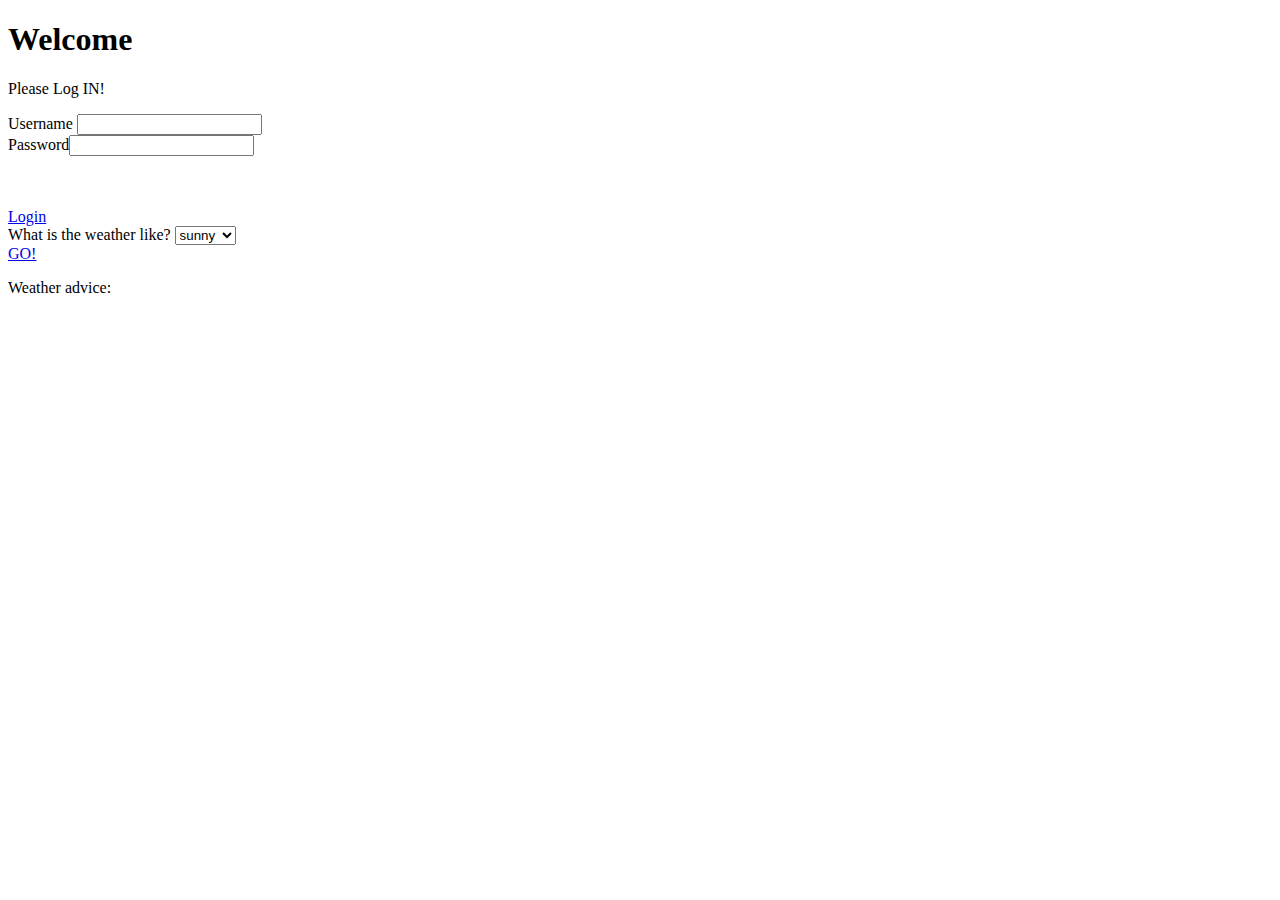
<file: index.html>
<!DOCTYPE html>
<html lang="en">
<head>
    <meta charset="UTF-8">
    <meta name="viewport" content="width=device-width, initial-scale=1.0">
    <title>Document</title>
</head>
<body>
   <h1>Welcome</h1>

   <p>Please Log IN!</p>

   <form>
    <label for="usernameInput">Username </label><input type="text" id="usernameInput"><br>
    <label for="passwordInput"> Password</label><input type="password" id="passwordInput">
   <p id="message"></p>
    <br><br>

    <a href="#" onclick="logIn()"> Login</a>

   </form>

   <label for="weather">What is the weather like? </label>
   <select id="weather">
    <option value="sunny">sunny</option>
    <option value="windy">windy</option>
    <option value="rainy">rainy</option>
    <option value="snowy">snowy</option>
    <option value="cloudy">cloudy</option>
   </select>
   <br>
   <a href="#" onclick="btnPressed()">GO!</a>
   <p id="outputText">Weather advice: </p>

    <script>


function logIn(){
            const userName = document.getElementById("usernameInput").value;
            const userpassword = document.getElementById("passwordInput").value
    if( userName=="Kuda" && userpassword== "007"){
        document.getElementById("message").innerHTML="You have Logged in"
    }
    else{
        document.getElementById("message").innerHTML="Incorrect details"
    }

}

// switch function similar to a if statement but for more permanent

function btnPressed(){
    let weatherSelected = document.getElementById("weather").value;
    let advice;

    switch(weatherSelected){
        case "sunny":
            advice = "Wear your sunglasses"
            break;        
        case "windy":
            advice = "Wear your windbreaker"
            break;        
        case "rainy":
            advice = "Wear your raincoat"
            break;        
        case "snowy":
            advice = "Wear your boots"
            break;
        case "cloudy":
            advice = "Wear your jersy"
            break;

    }
    document.getElementById("outputText").innerHTML = "Weather advice " + advice;
}
        
    </script>
    
</body>
</html>
</file>
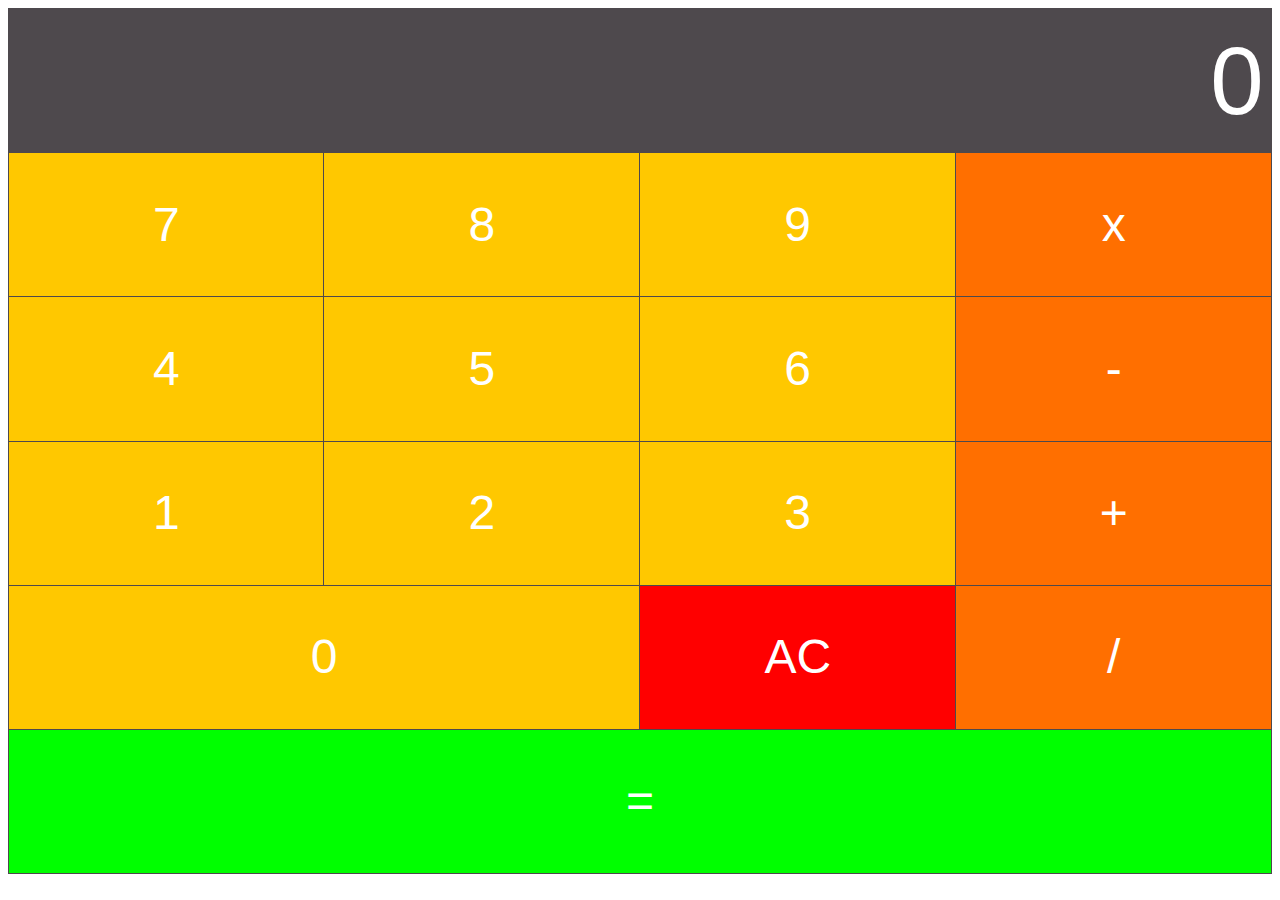
<file: calculator.html>
<!DOCTYPE html> <!-- Tells the browser this is an HTML5 document -->
<html lang="en"> <!-- Sets the language of the document to English -->
<head>
    <meta charset="UTF-8"> <!-- Sets character encoding to UTF-8 (standard for text) -->
    <meta name="viewport" content="width=device-width, initial-scale=1.0"> <!-- Makes it responsive on small screens -->
    <title>Document</title> <!-- Title that appears in the browser tab -->
    <link rel="stylesheet" href="style.css"> <!-- Links to an external CSS file for styling -->
</head>
<body>
    <!-- Table that looks like a calculator layout -->
    <table border="1"> <!-- Adds border to the table -->

        <!-- Display row -->
        <tr>
            <td colspan="4"> <!-- One cell that spans across all 4 columns -->
                <input type="text" id="inputBox" value="0"> <!-- Display box showing calculator input/output -->
            </td>
        </tr>

        <!-- First row of buttons -->
        <tr>
            <td class="digiBtn" onclick="buttonClicked(7)">7</td> <!-- Calls function with value 7 -->
            <td class="digiBtn" onclick="buttonClicked(8)">8</td>
            <td class="digiBtn" onclick="buttonClicked(9)">9</td>
            <td class="operatorBtn" onclick="operatorClicked('x')">x</td> <!-- Calls function with multiplication symbol -->
        </tr>

        <!-- Second row of buttons -->
        <tr>
            <td class="digiBtn" onclick="buttonClicked(4)">4</td>
            <td class="digiBtn" onclick="buttonClicked(5)">5</td>
            <td class="digiBtn" onclick="buttonClicked(6)">6</td>
            <td class="operatorBtn" onclick="operatorClicked('-')">-</td> <!-- Subtraction symbol -->
        </tr>

        <!-- Third row of buttons -->
        <tr>
            <td class="digiBtn" onclick="buttonClicked(1)">1</td>
            <td class="digiBtn" onclick="buttonClicked(2)">2</td>
            <td class="digiBtn" onclick="buttonClicked(3)">3</td>
            <td class="operatorBtn" onclick="operatorClicked('+')">+</td> <!-- Addition symbol -->
        </tr> 

        <!-- Fourth row -->
        <tr>
            <td class="digiBtn" colspan="2" onclick="buttonClicked(0)">0</td> <!-- 0 button spans 2 columns -->
            <td class="acOp" onclick="acBtn()">AC</td> <!-- Clear button (not working yet) -->
            <td class="operatorBtn" onclick="operatorClicked('/')">/</td> <!-- Division symbol (not functional yet) -->
        </tr>

        <!-- Equals row -->
        <tr>
            <td class="equalsBtn" onclick="equalsClicked()" colspan="4">=</td> <!-- Equals button (not functional yet) -->
        </tr>
    </table>

    <!-- JavaScript section -->
    <script>
        var newLine = true; 
        // Flag to check if it's a new entry (to replace display instead of appending)
        var value1;
        var currentOperator;
        // Function to handle all calculator button clicks
        function buttonClicked(value) {

            if (newLine) {
                // If it's a new line, replace the current input with the new value
                document.getElementById("inputBox").value = value;
                newLine = false; // Turn off the flag so next input is appended
            } else {
                // Otherwise, append the new value to the current input
                var currentValue = document.getElementById("inputBox").value;
                document.getElementById("inputBox").value = currentValue + value;
            }
        }

        // Function to handle the AC button (not implemented yet)
        function acBtn() {
            document.getElementById("inputBox").value = "0"; // Resets the input box to 0
            newLine = true; // Resets the flag for new entries
        }

        function operatorClicked(operator) {
            // This function will handle operator clicks (not implemented yet)
            value1 = parseInt(document.getElementById("inputBox").value); // Gets the current input value
            currentOperator = operator; // Stores the current operator
            newLine = true; // Sets the flag for a new entry
            
        }

        // Function to handle the equals button
        function equalsClicked(){
            var value2 = parseInt(document.getElementById("inputBox").value); // Gets the second input value
            var result;

            // Perform the operation based on the current operator
            switch(currentOperator) {
                case '+':
                    result = value1 + value2;
                    break;
                case '-':
                    result = value1 - value2;
                    break;
                case 'x':
                    result = value1 * value2;
                    break;
                case '/':
                    result = value1 / value2;
                    break;
                default:
                    result = "Error"; // In case of an unknown operator
            }

            document.getElementById("inputBox").value = result; // Display the result in the input box
            newLine = true; // Reset for a new entry
        }
    </script>
</body>
</html>
</file>
<file: style.css>
table{
    color: #fff;
    text-align: center;
    border-collapse:collapse;
    font: normal 3em/1em Arial, Helvetica, sans-serif;
}

tr{
    height: 16.02vh;
    background-color: #4e494d;
}
td{
    width: 25vw;
    border: 1px solid #4e494d;
    cursor: pointer;
}

#inputBox{
    width: 99%;
    background-color: #4e494d;
    color: #fff;
    text-align: right;
    font-size: 2em;
    border: none;
}

.digiBtn{
    background-color: #ffc800;
    color: #fff;
}

.operatorBtn{
    background-color: #ff6f00;
    color: #fff;
}

.acOp{
    background-color: #ff0000;
    color: #fff;
}
.equalsBtn{
    background-color: #00ff00;
    color: #fff;
}
</file>
